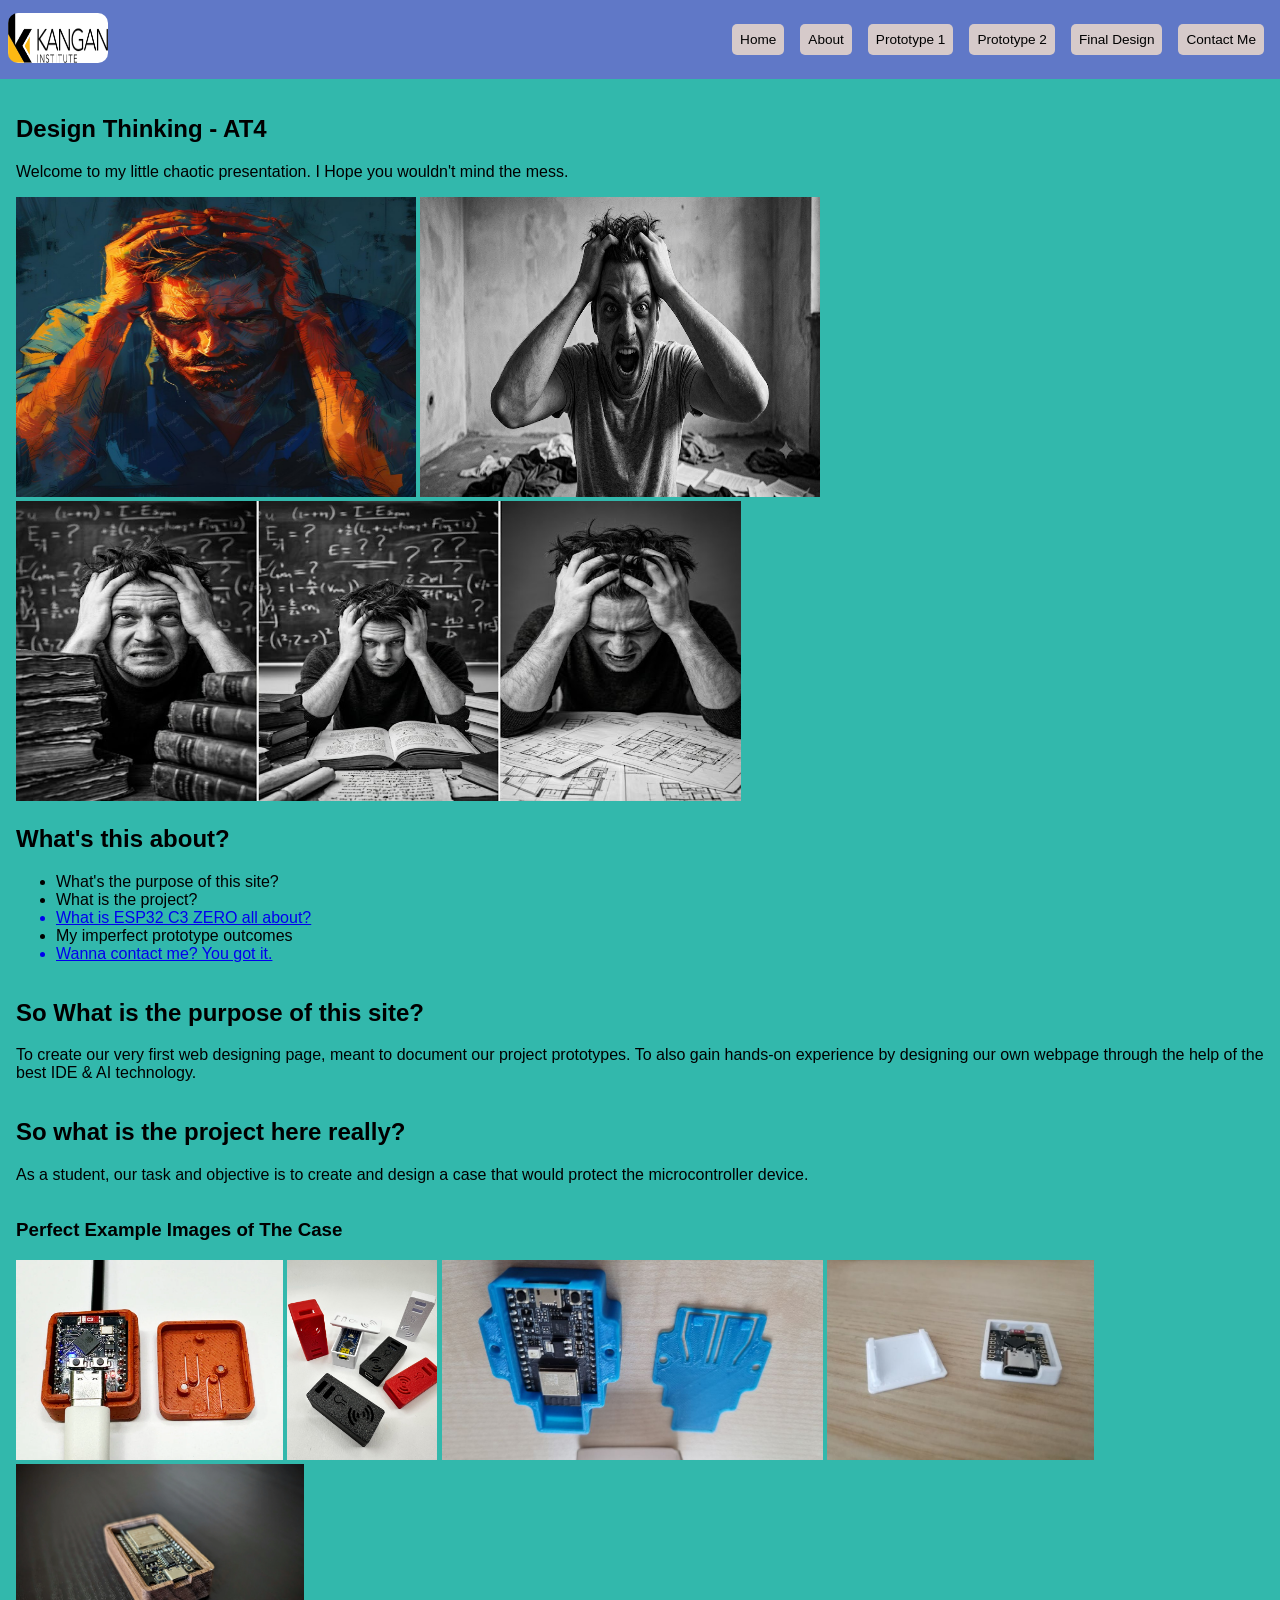
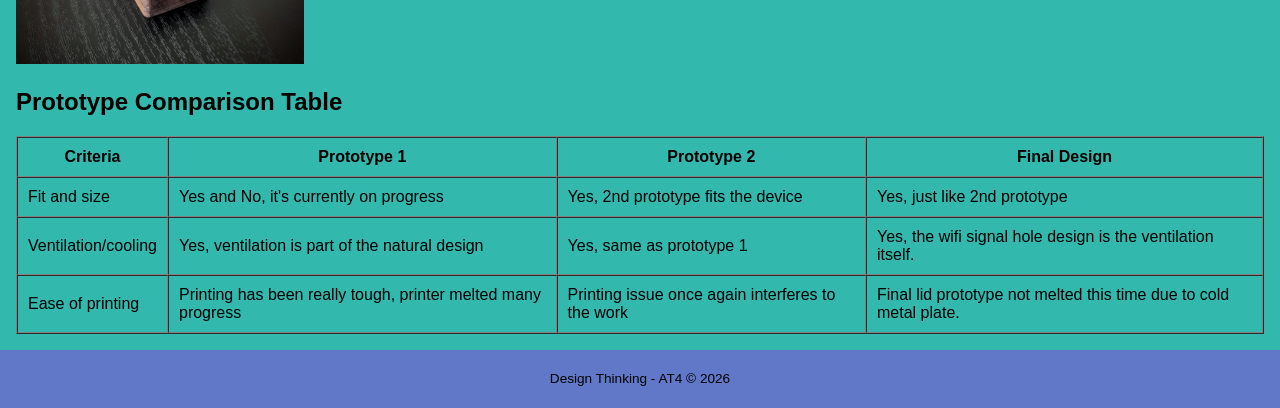
<file: index.html>
<!DOCTYPE html>
<html lang="en">

<!-- HEAD - This is the head of the site, metadata goes here such as CSS linking and site title -->
<head>
    <meta charset="UTF-8">
    <meta name="viewport" content="width=device-width, initial-scale=1.0">
    <title>Design Thinking - AT4 </title>

    <link rel="stylesheet" href="./style.css">
    
</head>

<!-- BODY - This is the body of the site, the viewable content goes here -->
<body>
    <!-- NAVIGATION -->
    <nav>
        <!-- Your site logo should go here, it should also be clickable and send you to the home page -->
        <div id="logo">
            
            <a href="index.html">
                <img src="images/Kanganlogo.png" width=100 height=50>
            </a>
        </div>

        <ul>
            <li><a href="index.html">Home</a></li>

            <li><a href="about.html">About</a></li>

            <li><a href="prototype1.html">Prototype 1</a></li>

            <li><a href="prototype2.html">Prototype 2</a></li>

            <li><a href="final.html">Final Design</a></li>

            <li><a href="contact.html">Contact Me</a></li>

        </ul>
    </nav>

    <!-- MAIN - The page content goes here, it may be different for each page -->

    <main>
        <section class="hero">
            <h1>Design Thinking - AT4</h1>
            <p>Welcome to my little chaotic presentation. I Hope you wouldn't mind the mess.</p>
            <img src="images/thinking3.jpg" alt="Critically Thinking" height=300 width=400>
            <img src="images/goinginsane1.jpg" alt="Critically Thinking" height=300 width=400>
            <img src="images/thinking2.jpg" alt="Critically Thinking" height=300 width=725>
        </section>
    
        <section class="content">
            <h2>What's this about?</h2>
            <ul>
                <li>What's the purpose of this site?</li>
                <li>What is the project?</li>
                <a href="about.html"><li>What is ESP32 C3 ZERO all about?</li></a>
                <li>My imperfect prototype outcomes </li>
                <a href="contact.html"><li>Wanna contact me? You got it.</li></a>
            </ul>
        </section>
        
        <section class="purpose">
            <h2>So What is the purpose of this site?</h2>
                <p>To create our very first web designing page, meant to document our project prototypes. To also gain hands-on experience by designing our own webpage through the help of the best IDE & AI technology.</p>
        </section>
        
        <section class="content">
            <h2> So what is the project here really?</h2>
                <p>As a student, our task and objective is to create and design a case that would protect the microcontroller device.</p>
        </section>
            
            
        <section class="content">
                <h3>Perfect Example Images of The Case</h3>
            <img src="images/Case design 1.webp" alt="Example Image" height=200>
            <img src="images/Case design 2.jpg" alt="Example Image" height=200>
            <img src="images/case design 3.jpg" alt="Example Image" height=200>
            <img src="images/case design 4.jpg" alt="Example Image" height=200>
            <img src="images/case design 5.webp" alt="Example Image"height=200>
        </section>
        
        <h2>Prototype Comparison Table</h2>

    <table border="1" cellpadding="10" cellspacing="0">
        <tr>
            <th>Criteria</th>
            <th>Prototype 1</th>
            <th>Prototype 2</th>
            <th>Final Design</th>
        </tr>

        <tr>
            <td>Fit and size</td>
            <td>Yes and No, it's currently on progress</td>
            <td>Yes, 2nd prototype fits the device</td>
            <td>Yes, just like 2nd prototype</td>
        </tr>

        <tr>
            <td>Ventilation/cooling</td>
            <td>Yes, ventilation is part of the natural design</td>
            <td>Yes, same as prototype 1</td>
            <td>Yes, the wifi signal hole design is the ventilation itself.</td>
        </tr>

        <tr>
            <td>Ease of printing</td>
            <td>Printing has been really tough, printer melted many progress</td>
            <td>Printing issue once again interferes to the work</td>
            <td>Final lid prototype not melted this time due to cold metal plate.</td>
        </tr>

    </table>
    </main>
    
    
    <!-- FOOTER - This is the footer of the site (what is at the bottom of the page) -->
    <footer>
        <p>
            Design Thinking - AT4 © 2026
        </p>
    </footer>

</body>
</html>
</file>
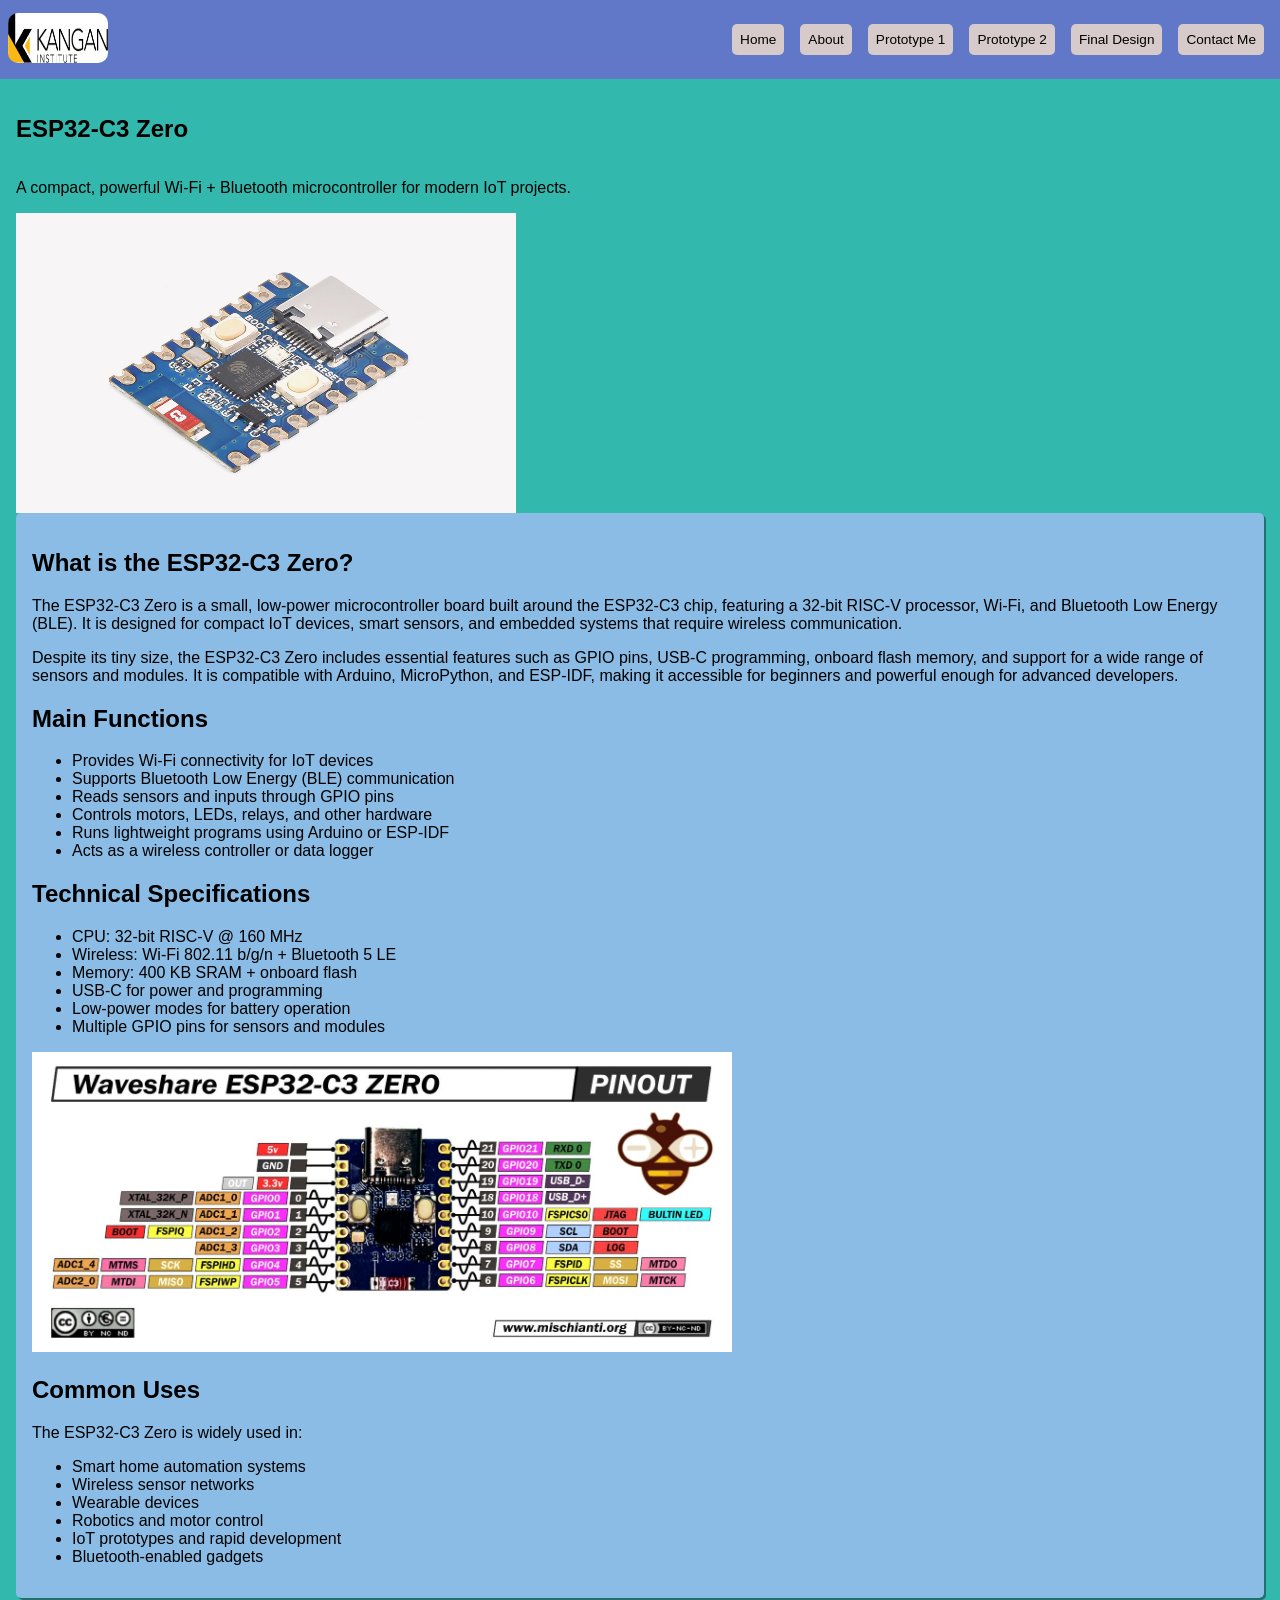
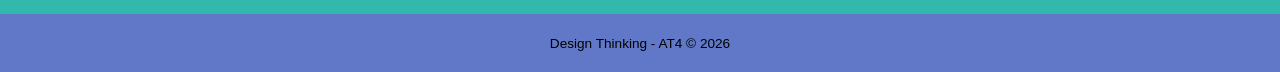
<file: about.html>
<!DOCTYPE html>
<html lang="en">

<!-- HEAD - This is the head of the site, metadata goes here such as CSS linking and site title -->
<head>
    <meta charset="UTF-8">
    <meta name="viewport" content="width=device-width, initial-scale=1.0">
    <title>Design Thinking - AT4 </title>

    <link rel="stylesheet" href="./style.css">
    
</head>

<!-- BODY - This is the body of the site, the viewable content goes here -->
<body>
    <!-- NAVIGATION -->
    <nav>
        <!-- Your site logo should go here, it should also be clickable and send you to the home page -->
        <div id="logo">
            <a href="index.html">
                <img src="images/Kanganlogo.png" width=100 height=50>
            </a>
        </div>

        <ul>
            <li><a href="index.html">Home</a></li>

            <li><a href="about.html">About</a></li>

            <li><a href="prototype1.html">Prototype 1</a></li>

            <li><a href="prototype2.html">Prototype 2</a></li>

            <li><a href="final.html">Final Design</a></li>

            <li><a href="contact.html">Contact Me</a></li>

            
        </ul>
    </nav>
        
    <main>
        <h2>ESP32‑C3 Zero</h2>
            <p>A compact, powerful Wi‑Fi + Bluetooth microcontroller for modern IoT projects.</p>
            <img src="images/ESP32.jpg" alt="ESP32 C3 Zero Board" height=300 width=500>
        <div id="page">
            <!-- YOUR PAGE CONTENT GOES HERE -->
        <section class="content">
            <h2>What is the ESP32‑C3 Zero?</h2>
                <p>
                The ESP32‑C3 Zero is a small, low‑power microcontroller board built around the ESP32‑C3 chip,
                featuring a 32‑bit RISC‑V processor, Wi‑Fi, and Bluetooth Low Energy (BLE). It is designed for
                compact IoT devices, smart sensors, and embedded systems that require wireless communication.
                </p>
                <p>
                Despite its tiny size, the ESP32‑C3 Zero includes essential features such as GPIO pins, USB‑C
                programming, onboard flash memory, and support for a wide range of sensors and modules. It is
                compatible with Arduino, MicroPython, and ESP‑IDF, making it accessible for beginners and
                powerful enough for advanced developers.
                </p>

        <!-- SECTION: FUNCTIONS -->
        <section class="content">
            <h2>Main Functions</h2>
            <ul>
                <li>Provides Wi‑Fi connectivity for IoT devices</li>
                <li>Supports Bluetooth Low Energy (BLE) communication</li>
                <li>Reads sensors and inputs through GPIO pins</li>
                <li>Controls motors, LEDs, relays, and other hardware</li>
                <li>Runs lightweight programs using Arduino or ESP‑IDF</li>
                <li>Acts as a wireless controller or data logger</li>
            </ul>
        </section>

        <!-- SECTION: SPECIFICATIONS -->
        <section class="content">
            <h2>Technical Specifications</h2>
            <ul>
                <li>CPU: 32‑bit RISC‑V @ 160 MHz</li>
                <li>Wireless: Wi‑Fi 802.11 b/g/n + Bluetooth 5 LE</li>
                <li>Memory: 400 KB SRAM + onboard flash</li>
                <li>USB‑C for power and programming</li>
                <li>Low‑power modes for battery operation</li>
                <li>Multiple GPIO pins for sensors and modules</li>
            </ul>
        </section>

        <!-- IMAGE -->
        <section class="image-block">
            <img src="images/pinout.jpg" alt="ESP32 C3 Pinout" width = 700 height=300>
        </section>

        <!-- SECTION: COMMON USES -->
        <section class="content">
            <h2>Common Uses</h2>
                <p>The ESP32‑C3 Zero is widely used in:</p>
            <ul>
                <li>Smart home automation systems</li>
                <li>Wireless sensor networks</li>
                <li>Wearable devices</li>
                <li>Robotics and motor control</li>
                <li>IoT prototypes and rapid development</li>
                <li>Bluetooth‑enabled gadgets</li>
            </ul>

        </div>
        
    </main><!-- HEADER / TITLE -->

    <!-- SECTION: WHAT IT IS -->
    
    <!-- FOOTER - This is the footer of the site (what is at the bottom of the page) -->
    <footer>
        <p>
            Design Thinking - AT4 © 2026
        </p>
    </footer>

</body>
</html>
</file>
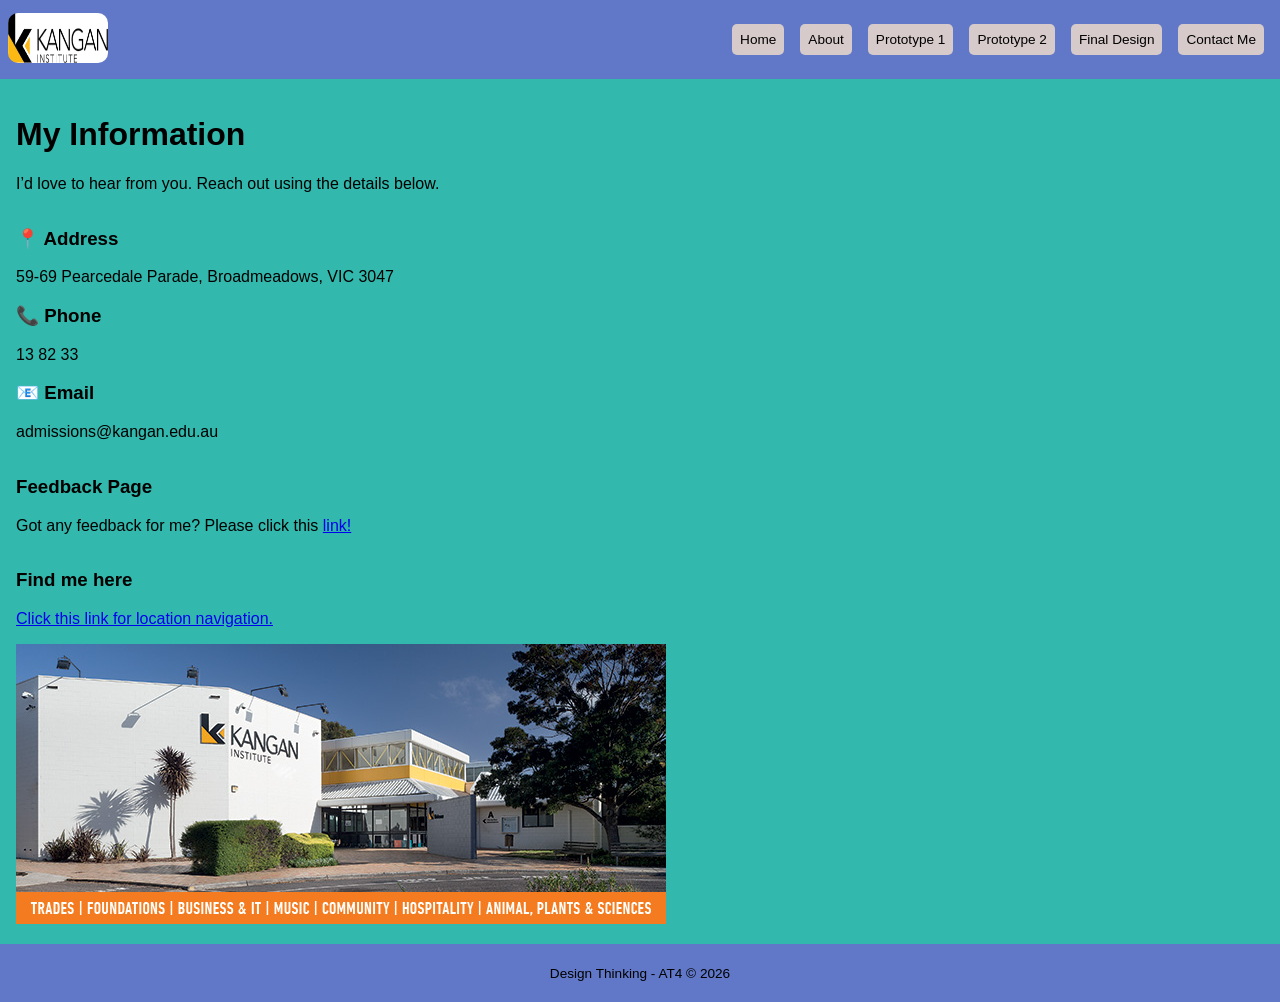
<file: contact.html>
<!DOCTYPE html>
<html lang="en">

<!-- HEAD - This is the head of the site, metadata goes here such as CSS linking and site title -->
<head>
    <meta charset="UTF-8">
    <meta name="viewport" content="width=device-width, initial-scale=1.0">
    <title>Design Thinking - AT4 </title>

    <link rel="stylesheet" href="./style.css">
    
</head>

    <!-- BODY - This is the body of the site, the viewable content goes here -->
    <body>
        <!-- NAVIGATION -->
        <nav>
            <!-- Your site logo should go here, it should also be clickable and send you to the home page -->
            <div id="logo">
                <a href="index.html">
                    <img src="images/Kanganlogo.png" width=100 height=50>
                </a>
            </div>

            <ul>
                <li><a href="index.html">Home</a></li>

                <li><a href="about.html">About</a></li>

                <li><a href="prototype1.html">Prototype 1</a></li>

                <li><a href="prototype2.html">Prototype 2</a></li>

                <li><a href="final.html">Final Design</a></li>

                <li><a href="contact.html">Contact Me</a></li>

            </ul>
        </nav>

        <!-- MAIN - The page content goes here, it may be different for each page -->

        <main>
            <!-- HEADER -->
            <header class="contact-header">
                <h1>My Information</h1>
                    <p>I’d love to hear from you. Reach out using the details below.</p>
            </header>

            <!-- CONTACT INFO SECTION -->
            <section class="contact-info">

                <div class="info-item">
                    <h3>📍 Address</h3>
                        <p>59-69 Pearcedale Parade, Broadmeadows, VIC 3047</p>
                </div>

                <div class="info-item">
                    <h3>📞 Phone</h3>
                        <p>13 82 33</p>
                </div>

                <div class="info-item">
                    <h3>📧 Email</h3>
                        <p>admissions@kangan.edu.au</p>
                </div>
            </section>

            <section class="Feedback form">
                <div class="Feedback">
                    <h3>Feedback Page</h3>
                        <p>Got any feedback for me? Please click this <a href="feedback.html">link!</a></p>

                </div>

            </section>

                <!-- MAP / IMAGE PLACEHOLDER -->
            <section class="map-section">
                <h3>Find me here</h3>
                    <p>
                        <a href="https://www.google.com/maps/dir//Kangan+Institute+Broadmeadows,+59+Pearcedale+Parade,+Broadmeadows+VIC+3047/@-37.6782571,144.9170237,15.94z/data=!4m17!1m7!3m6!1s0x6ad642911258930d:0x93180ad2724ea498!2sKangan+Institute+Broadmeadows!8m2!3d-37.6772089!4d144.9179914!16s%2Fg%2F1tfrb9vg!4m8!1m0!1m5!1m1!1s0x6ad642911258930d:0x93180ad2724ea498!2m2!1d144.9179914!2d-37.6772089!3e3?entry=ttu&g_ep=EgoyMDI2MDYwMy4xIKXMDSoASAFQAw%3D%3D">Click this link for location navigation.</a>

                    </p>
                <img src="images/campus.jpeg" alt="Map Placeholder">
            </section>

            
            
        </main>
        
        
        <!-- FOOTER - This is the footer of the site (what is at the bottom of the page) -->
        <footer>
            <p>
                Design Thinking - AT4 © 2026
            </p>
        </footer>

    </body>
</html>
</file>
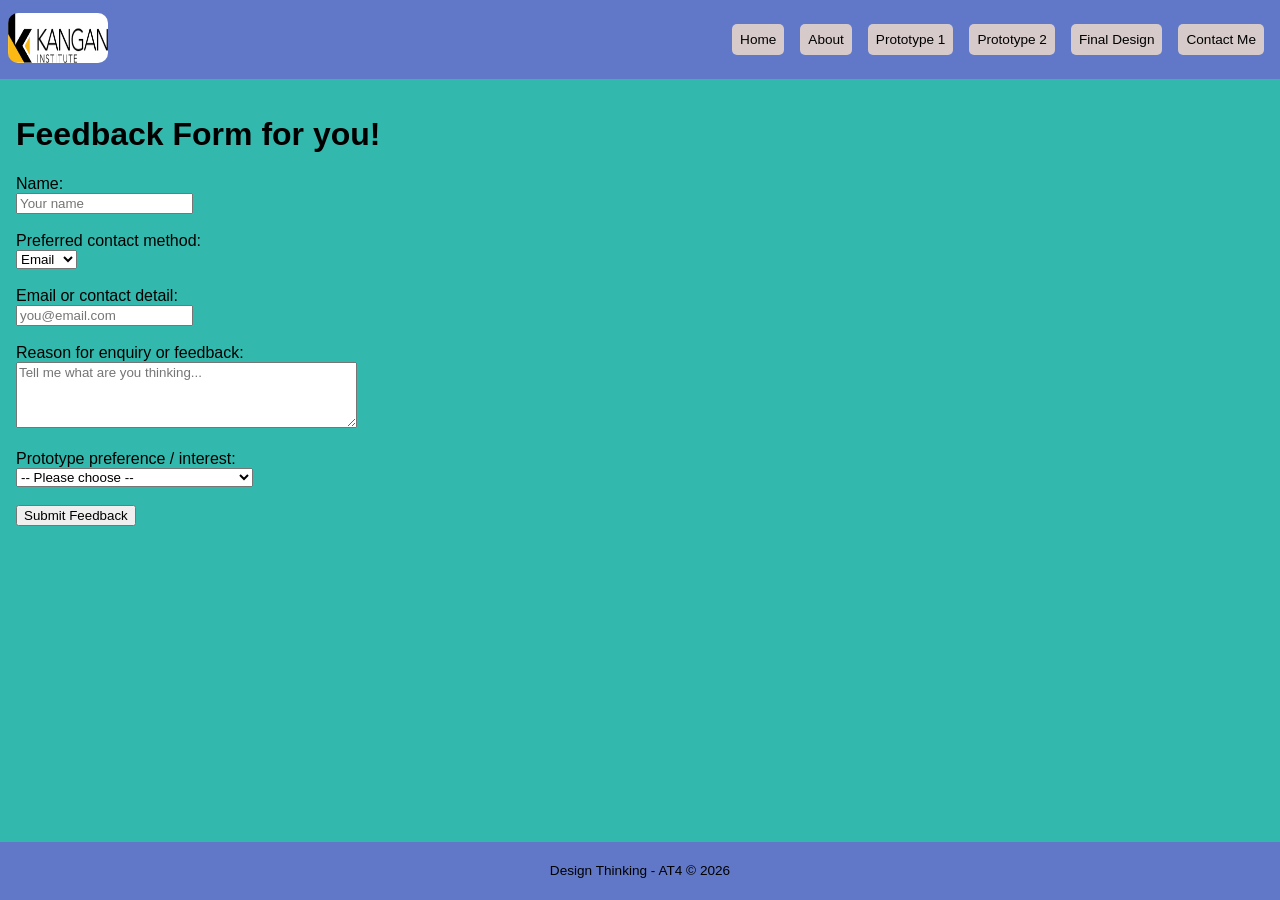
<file: feedback.html>
<!DOCTYPE html>
<html lang="en">

<!-- HEAD - This is the head of the site, metadata goes here such as CSS linking and site title -->
<head>
    <meta charset="UTF-8">
    <meta name="viewport" content="width=device-width, initial-scale=1.0">
    <title>Design Thinking - AT4 </title>

    <link rel="stylesheet" href="./style.css">
    
</head>

<!-- BODY - This is the body of the site, the viewable content goes here -->
<body>
    <!-- NAVIGATION -->
    <nav>
        <!-- Your site logo should go here, it should also be clickable and send you to the home page -->
        <div id="logo">
            
            <a href="index.html">
                <img src="images/Kanganlogo.png" width=100 height=50>
            </a>
        </div>

        <ul>
            <li><a href="index.html">Home</a></li>

            <li><a href="about.html">About</a></li>

            <li><a href="prototype1.html">Prototype 1</a></li>

            <li><a href="prototype2.html">Prototype 2</a></li>

            <li><a href="final.html">Final Design</a></li>

            <li><a href="contact.html">Contact Me</a></li>

        </ul>
    </nav>

    <!-- MAIN - The page content goes here, it may be different for each page -->

    <main>
            
        <h1>Feedback Form for you!</h1>

        <form action="#" method="post">
            <!-- Name -->
            <label for="name">Name:</label><br>
            <input type="text" id="name" name="name" required placeholder="Your name"><br><br>

            <!-- Email or Contact Method -->
            <label for="contact-method">Preferred contact method:</label><br>
            <select id="contact-method" name="contact_method">
            <option value="email">Email</option>
            <option value="phone">Phone</option>
            <option value="other">Other</option>
            </select><br><br>

            <!-- Email / Text Field -->
            <label for="contact-detail">Email or contact detail:</label><br>
            <input type="email" id="contact-detail" name="contact_detail" placeholder="you@email.com"><br><br>

            <!-- Reason for Enquiry or Feedback -->
            <label for="reason">Reason for enquiry or feedback:</label><br>
            <textarea id="reason" name="reason" rows="4" cols="40" placeholder="Tell me what are you thinking..."></textarea><br><br>

            <!-- Prototype Preference or Interest (Dropdown) -->
            <label for="prototype">Prototype preference / interest:</label><br>
            <select id="prototype" name="prototype_preference">
            <option value="">-- Please choose --</option>
            <option value="esp32_case">ESP32-C3 Zero case</option>
            <option value="cane_holder">Cane holder / accessibility hardware</option>
            <option value="web_ui">Web UI / front-end</option>
            <option value="other">Other</option>
            </select><br><br>

            

            <!-- Submit Control -->
            <button type="submit">Submit Feedback</button>
        </form>

        
    </main>
    
    
    <!-- FOOTER - This is the footer of the site (what is at the bottom of the page) -->
    <footer>
        <p>
            Design Thinking - AT4 © 2026
        </p>
    </footer>

</body>
</html>
</file>
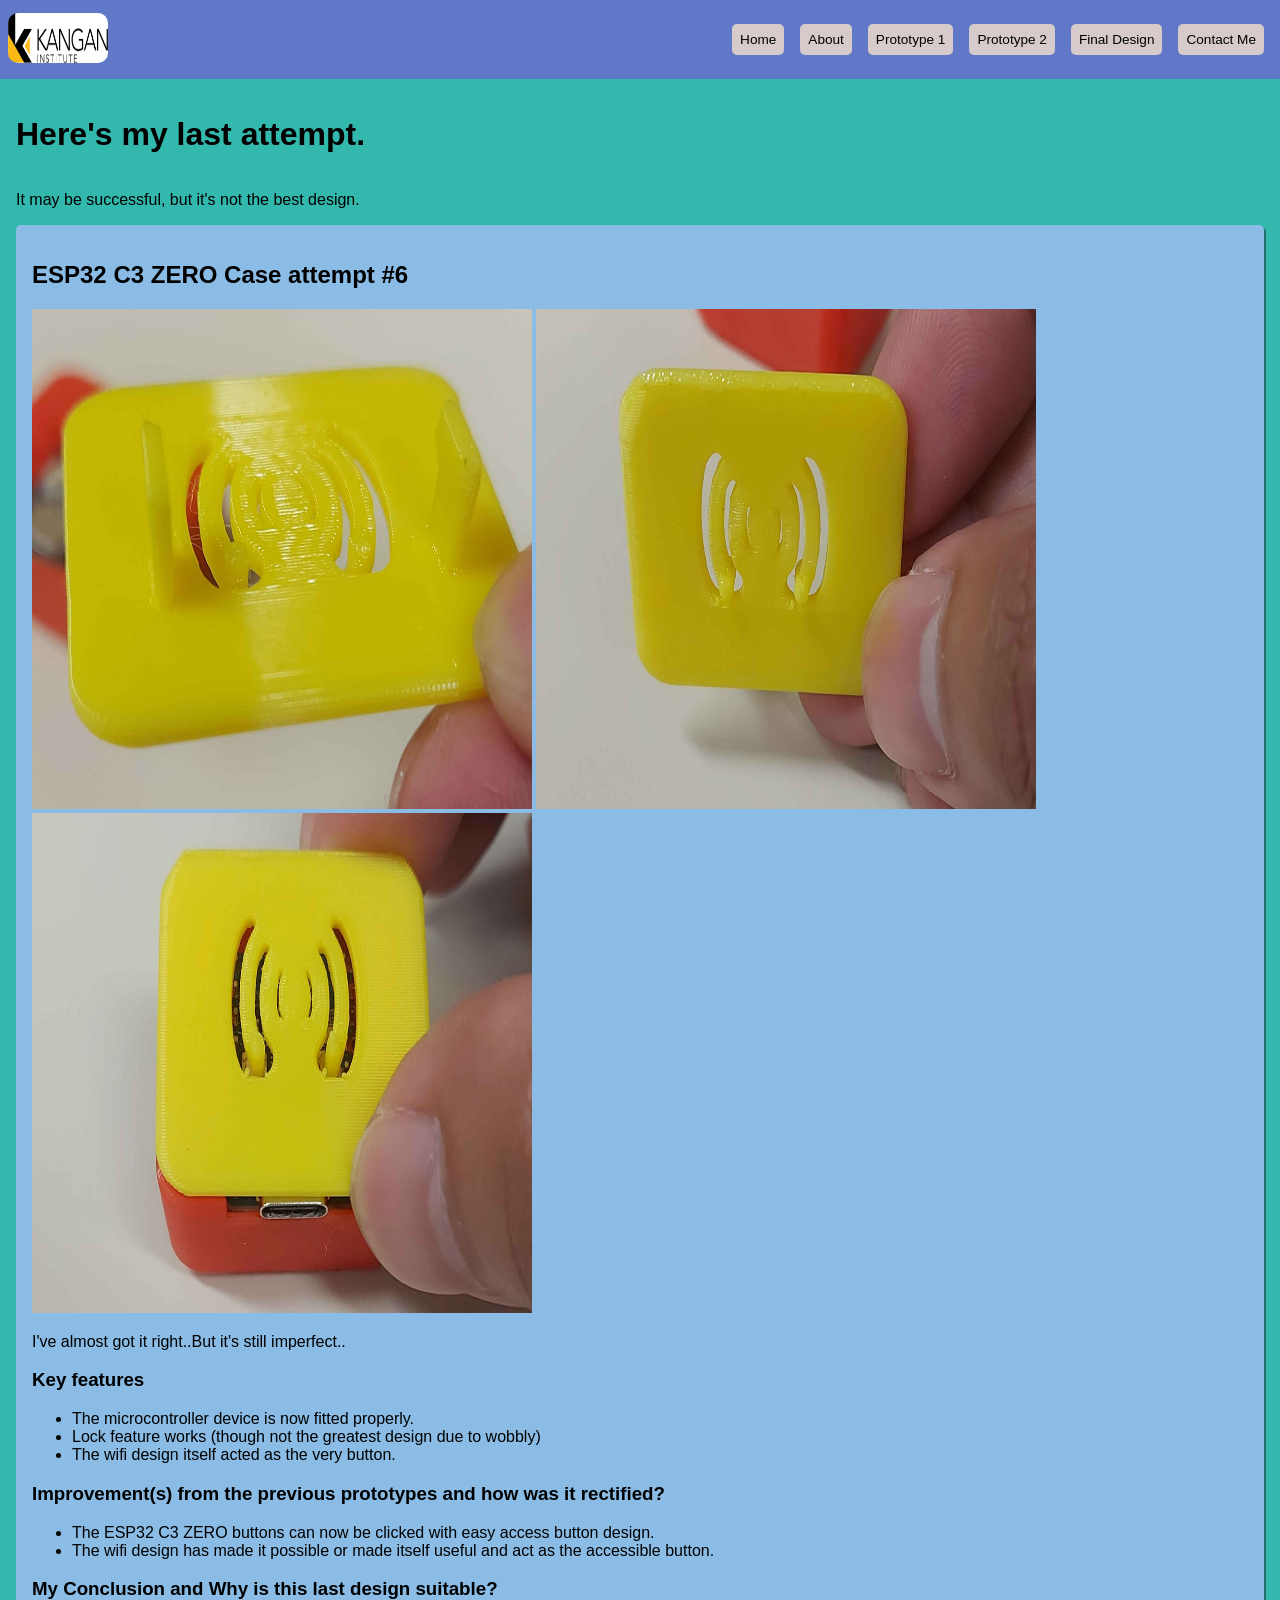
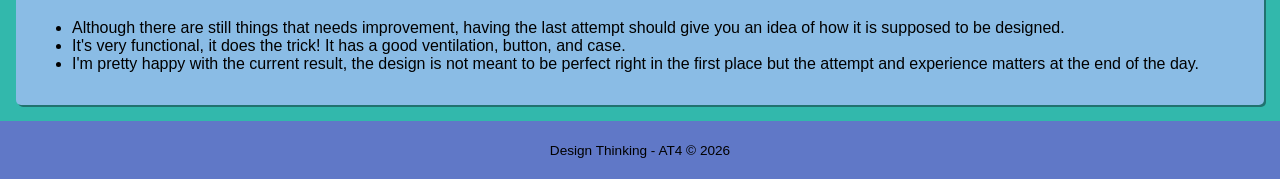
<file: final.html>
<!DOCTYPE html>
<html lang="en">

<!-- HEAD - This is the head of the site, metadata goes here such as CSS linking and site title -->
<head>
    <meta charset="UTF-8">
    <meta name="viewport" content="width=device-width, initial-scale=1.0">
    <title>Design Thinking - AT4 </title>

    <link rel="stylesheet" href="./style.css">
    
</head>

<!-- BODY - This is the body of the site, the viewable content goes here -->
<body>
    <!-- NAVIGATION -->
    <nav>
        <!-- Your site logo should go here, it should also be clickable and send you to the home page -->
        <div id="logo">
            <a href="index.html">
                <img src="images/Kanganlogo.png" width=100 height=50>
            </a>
        </div>

        <ul>
            <li><a href="index.html">Home</a></li>

            <li><a href="about.html">About</a></li>

            <li><a href="prototype1.html">Prototype 1</a></li>

            <li><a href="prototype2.html">Prototype 2</a></li>

            <li><a href="final.html">Final Design</a></li>

            <li><a href="contact.html">Contact Me</a></li>
        </ul>
    </nav>

    <!-- MAIN - The page content goes here, it may be different for each page -->

    <main>
        <h1>Here's my last attempt.</h1>
        <p>It may be successful, but it's not the best design.</p>
        <div id="page">
           <section class="content">
                <h2>ESP32 C3 ZERO Case attempt #6</h2>
                    <img src="images/finalprototype1.jpg" alt="Last Prototype" height=500 width=500>
                    <img src="images/finalprototype2.jpg" alt="Last Prototype" height=500 width=500>
                    <img src="images/finalprototype3.jpg" alt="Last Prototype" height=500 width=500>
                        <p>I've almost got it right..But it's still imperfect..</p>
                     
            </section>

            <section class="content">
                <h3>Key features</h3>
                <ul>
                    <li>The microcontroller device is now fitted properly.</li>
                    <li>Lock feature works (though not the greatest design due to wobbly)</li>
                    <li>The wifi design itself acted as the very button.</li>
                
                </ul>
            </section>

            <section class="content">
                <h3>Improvement(s) from the previous prototypes and how was it rectified?</h3>
                <ul>
                    <li>The ESP32 C3 ZERO buttons can now be clicked with easy access button design.</li>
                    <li>The wifi design has made it possible or made itself useful and act as the accessible button.</li>


                </ul>

            </section>

            <section class="content">
                <h3>My Conclusion and Why is this last design suitable?</h3>
                <ul>
                    <li>Although there are still things that needs improvement, having the last attempt should give you an idea of how it is supposed to be designed.</li>
                    <li>It's very functional, it does the trick! It has a good ventilation, button, and case.</li>
                    <li>I'm pretty happy with the current result, the design is not meant to be perfect right in the first place but the attempt and experience matters at the end of the day.</li>
                </ul>

            </section>

        </div>
        
    </main>
    
    <!-- FOOTER - This is the footer of the site (what is at the bottom of the page) -->
    <footer>
        <p>
            Design Thinking - AT4 © 2026
        </p>
    </footer>

</body>
</html>
</file>
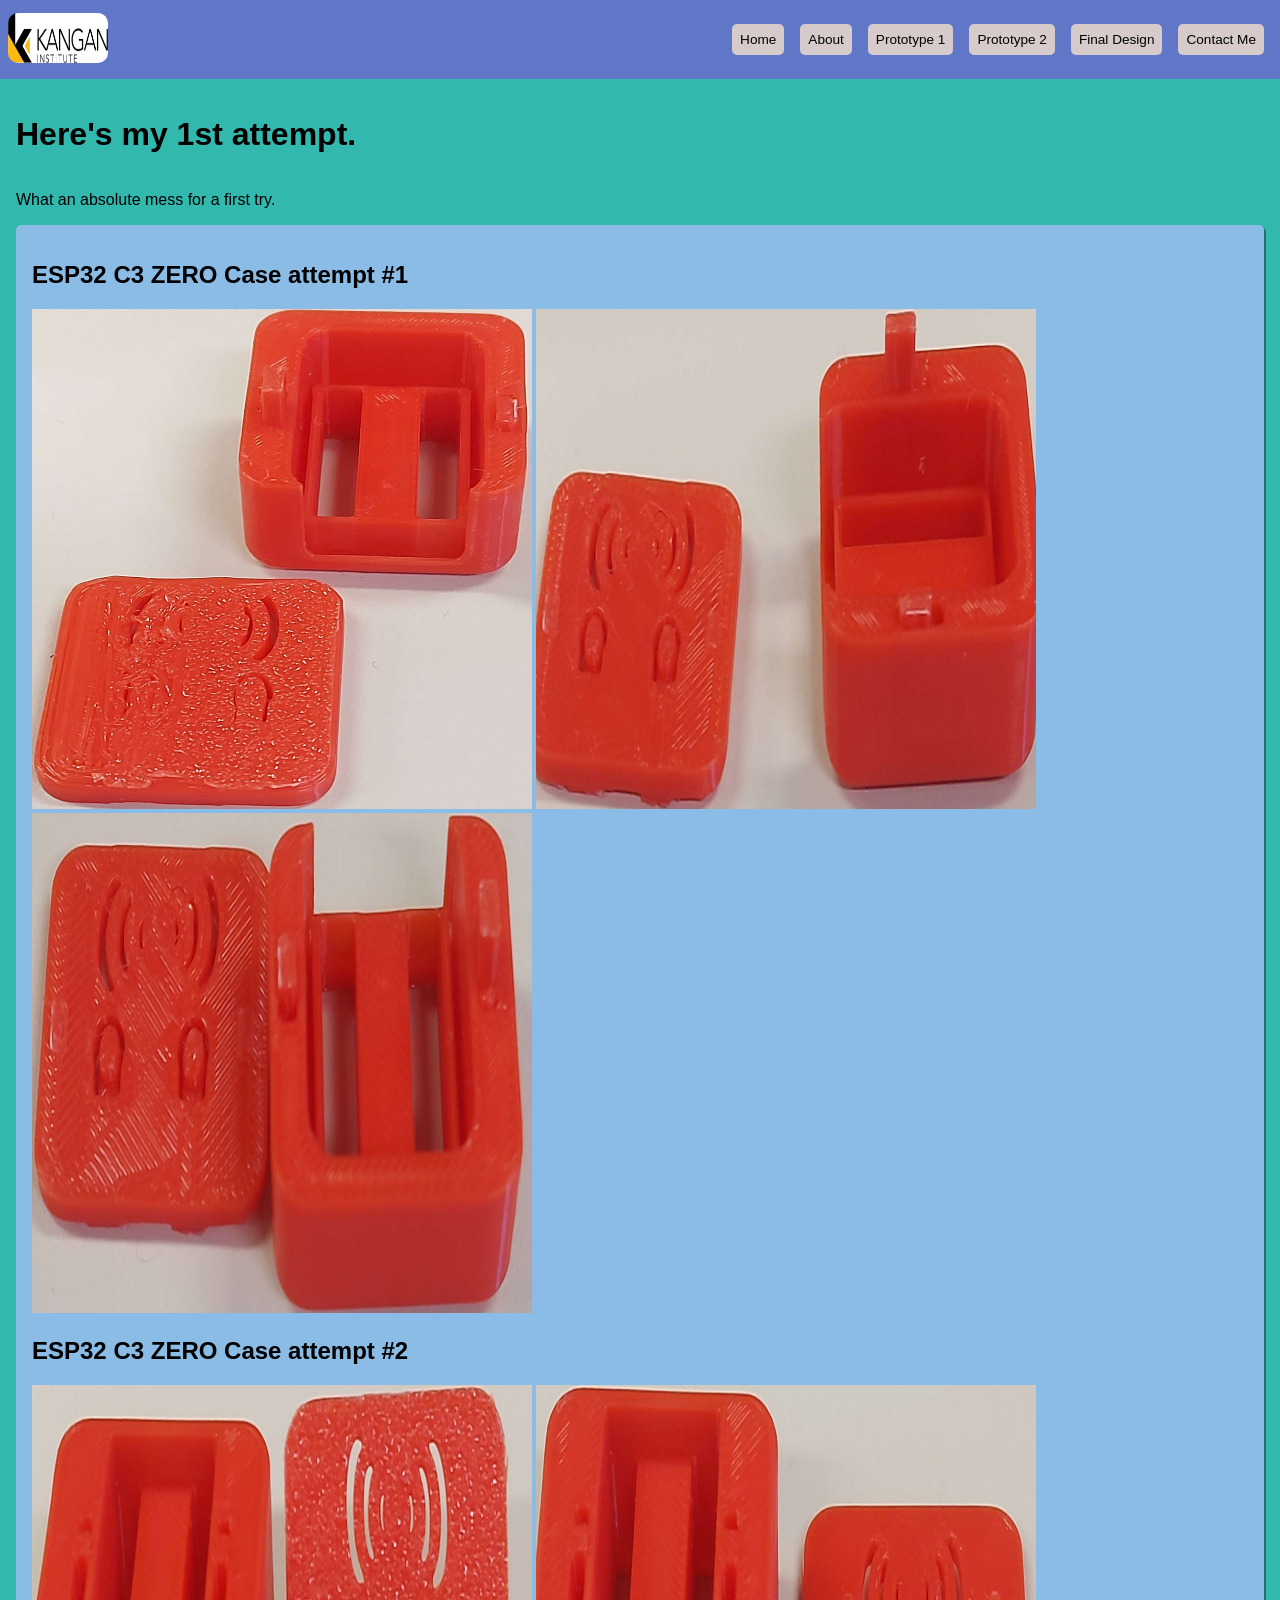
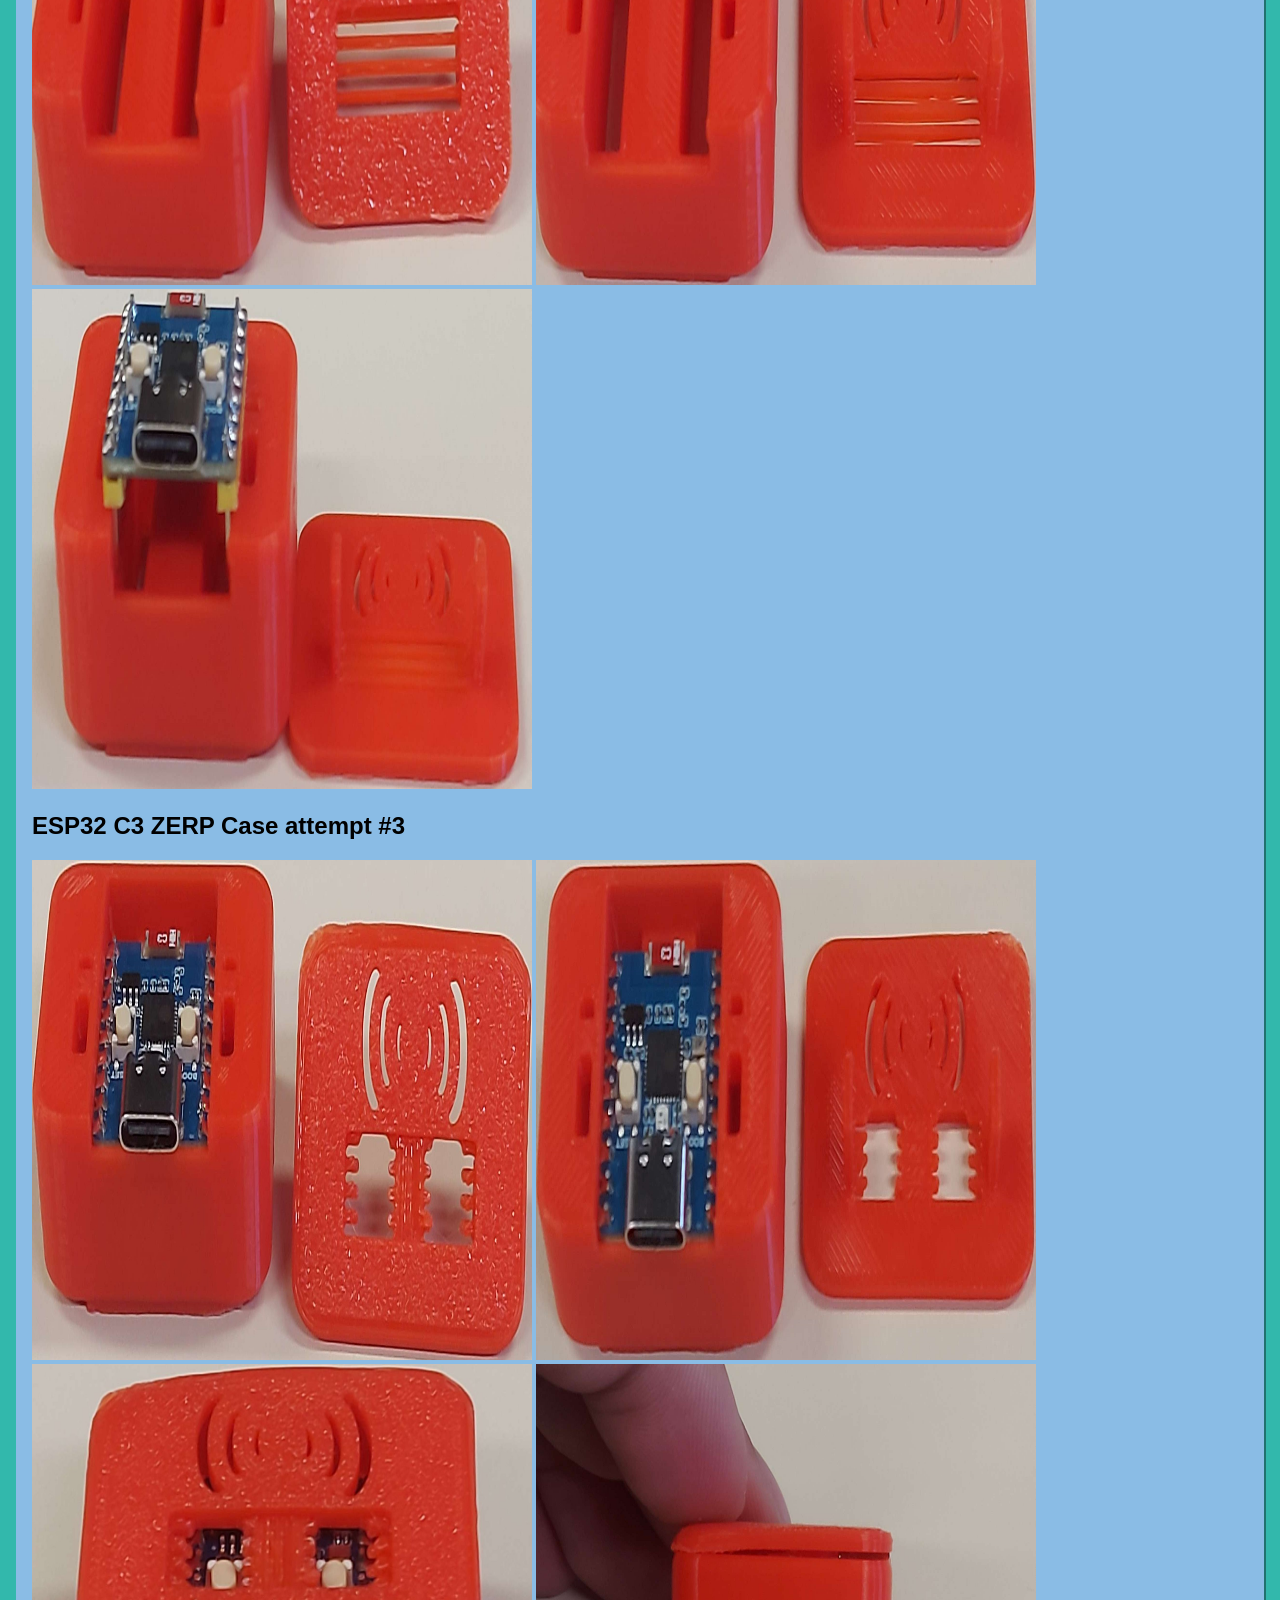
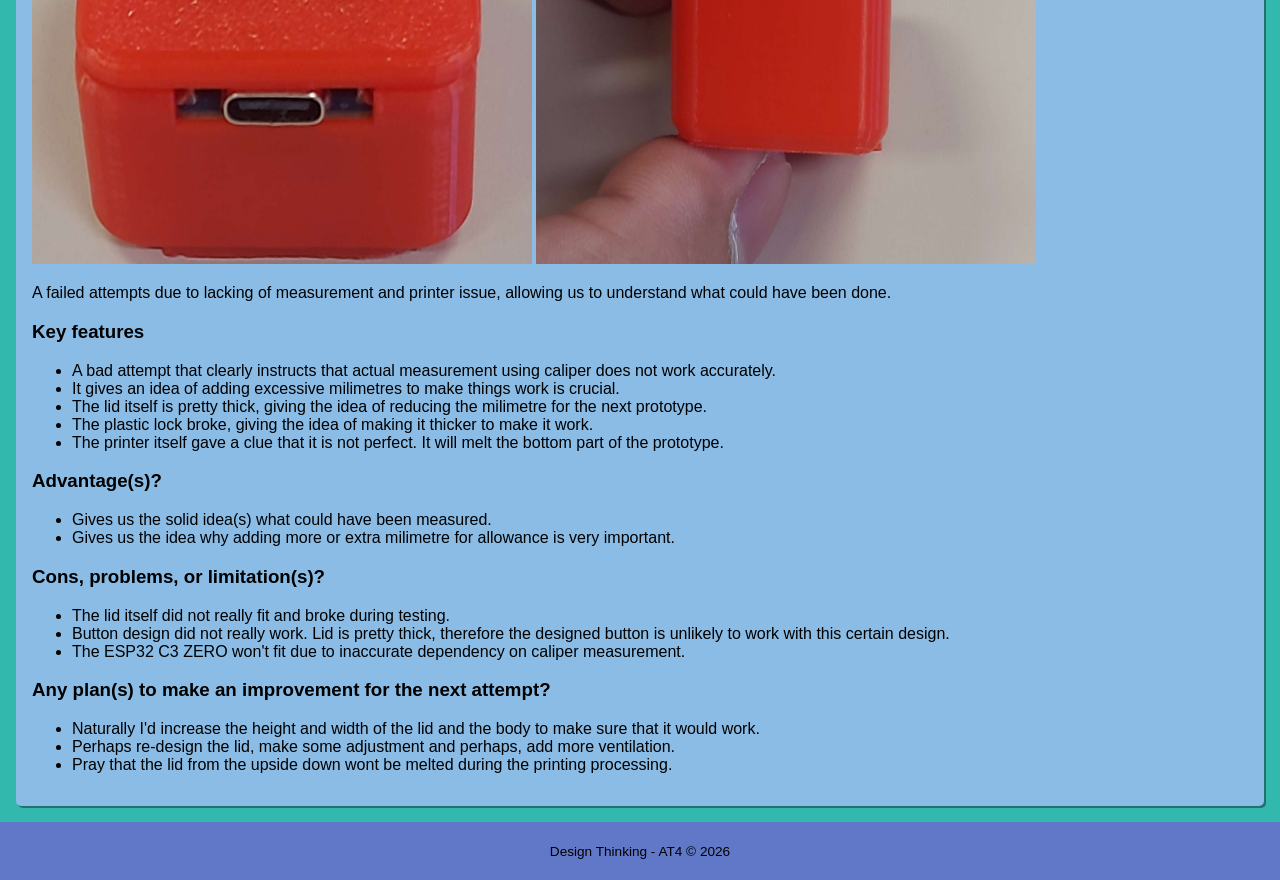
<file: prototype1.html>
<!DOCTYPE html>
<html lang="en">

<!-- HEAD - This is the head of the site, metadata goes here such as CSS linking and site title -->
<head>
    <meta charset="UTF-8">
    <meta name="viewport" content="width=device-width, initial-scale=1.0">
    <title>Design Thinking - AT4 </title>

    <link rel="stylesheet" href="./style.css">
    
</head>

<!-- BODY - This is the body of the site, the viewable content goes here -->
<body>
    <!-- NAVIGATION -->
    <nav>
        <!-- Your site logo should go here, it should also be clickable and send you to the home page -->
        <div id="logo">
            <a href="index.html">
                <img src="images/Kanganlogo.png" width=100 height=50>
            </a>
        </div>

        <ul>
            <li><a href="index.html">Home</a></li>

            <li><a href="about.html">About</a></li>

            <li><a href="prototype1.html">Prototype 1</a></li>

            <li><a href="prototype2.html">Prototype 2</a></li>

            <li><a href="final.html">Final Design</a></li>

            <li><a href="contact.html">Contact Me</a></li>
        </ul>
    </nav>

    <!-- MAIN - The page content goes here, it may be different for each page -->

    <main>
        <h1>Here's my 1st attempt.</h1>
            <p>What an absolute mess for a first try.</p>
        <div id="page">
            <section class="content">
                <h2>ESP32 C3 ZERO Case attempt #1</h2>
                    <img src="images/1stprototype1.jpg" alt="1st Prototype" height=500 width=500>
                    <img src="images/1stprototype2.jpg" alt="1st Prototype" height=500 width=500>
                    <img src="images/1stprototype3.jpg" alt="1st Prototype" height=500 width=500>            
                        
                
                <h2> ESP32 C3 ZERO Case attempt #2</h2>
                    <img src="images/2ndprototype1.jpg" alt="1st Prototype" height=500 width=500>
                    <img src="images/2ndprototype2.jpg" alt="1st Prototype" height=500 width=500>
                    <img src="images/2ndprototype3.jpg" alt="1st Prototype" height=500 width=500>
                
                <h2> ESP32 C3 ZERP Case attempt #3</h2>
                    <img src="images/3rdprototype1.jpg" alt="1st Prototype" height=500 width=500>
                    <img src="images/3rdprototype2.jpg" alt="1st Prototype" height=500 width=500>
                    <img src="images/3rdprototype3.jpg" alt="1st Prototype" height=500 width=500>
                    <img src="images/3rdprototype4.jpg" alt="1st Prototype" height=500 width=500>
                        <p>A failed attempts due to lacking of measurement and printer issue, allowing us to understand what could have been done.</p>
            
            </section>
            
            <section class="content">
                <h3>Key features</h3>
                <ul>
                    <li>A bad attempt that clearly instructs that actual measurement using caliper does not work accurately.</li>
                    <li>It gives an idea of adding excessive milimetres to make things work is crucial.</li>
                    <li>The lid itself is pretty thick, giving the idea of reducing the milimetre for the next prototype.</li>
                    <li>The plastic lock broke, giving the idea of making it thicker to make it work.</li>
                    <li>The printer itself gave a clue that it is not perfect. It will melt the bottom part of the prototype.</li>
                
                </ul>
            </section>

            <section class="content">
                <h3>Advantage(s)?</h3>
                <ul>
                    <li>Gives us the solid idea(s) what could have been measured.</li>
                    <li>Gives us the idea why adding more or extra milimetre for allowance is very important.</li>
    
                </ul>        
            </section>
            
            <section class="content">
                <h3>Cons, problems, or limitation(s)?</h3>
                <ul>
                    <li>The lid itself did not really fit and broke during testing.</li>
                    <li>Button design did not really work. Lid is pretty thick, therefore the designed button is unlikely to work with this certain design.</li>
                    <li>The ESP32 C3 ZERO won't fit due to inaccurate dependency on caliper measurement.</li>
                    
                </ul>
            </section>

            <section class="content">
                <h3>Any plan(s) to make an improvement for the next attempt?</h3>
                <ul>
                    <li>Naturally I'd increase the height and width of the lid and the body to make sure that it would work.</li>
                    <li>Perhaps re-design the lid, make some adjustment and perhaps, add more ventilation.</li>
                    <li>Pray that the lid from the upside down wont be melted during the printing processing.</li>

                </ul>

            </section>
               
        </div>
        
    </main>
    
    <!-- FOOTER - This is the footer of the site (what is at the bottom of the page) -->
    <footer>
        <p>
            Design Thinking - AT4 © 2026
        </p>
    </footer>

</body>
</html>
</file>
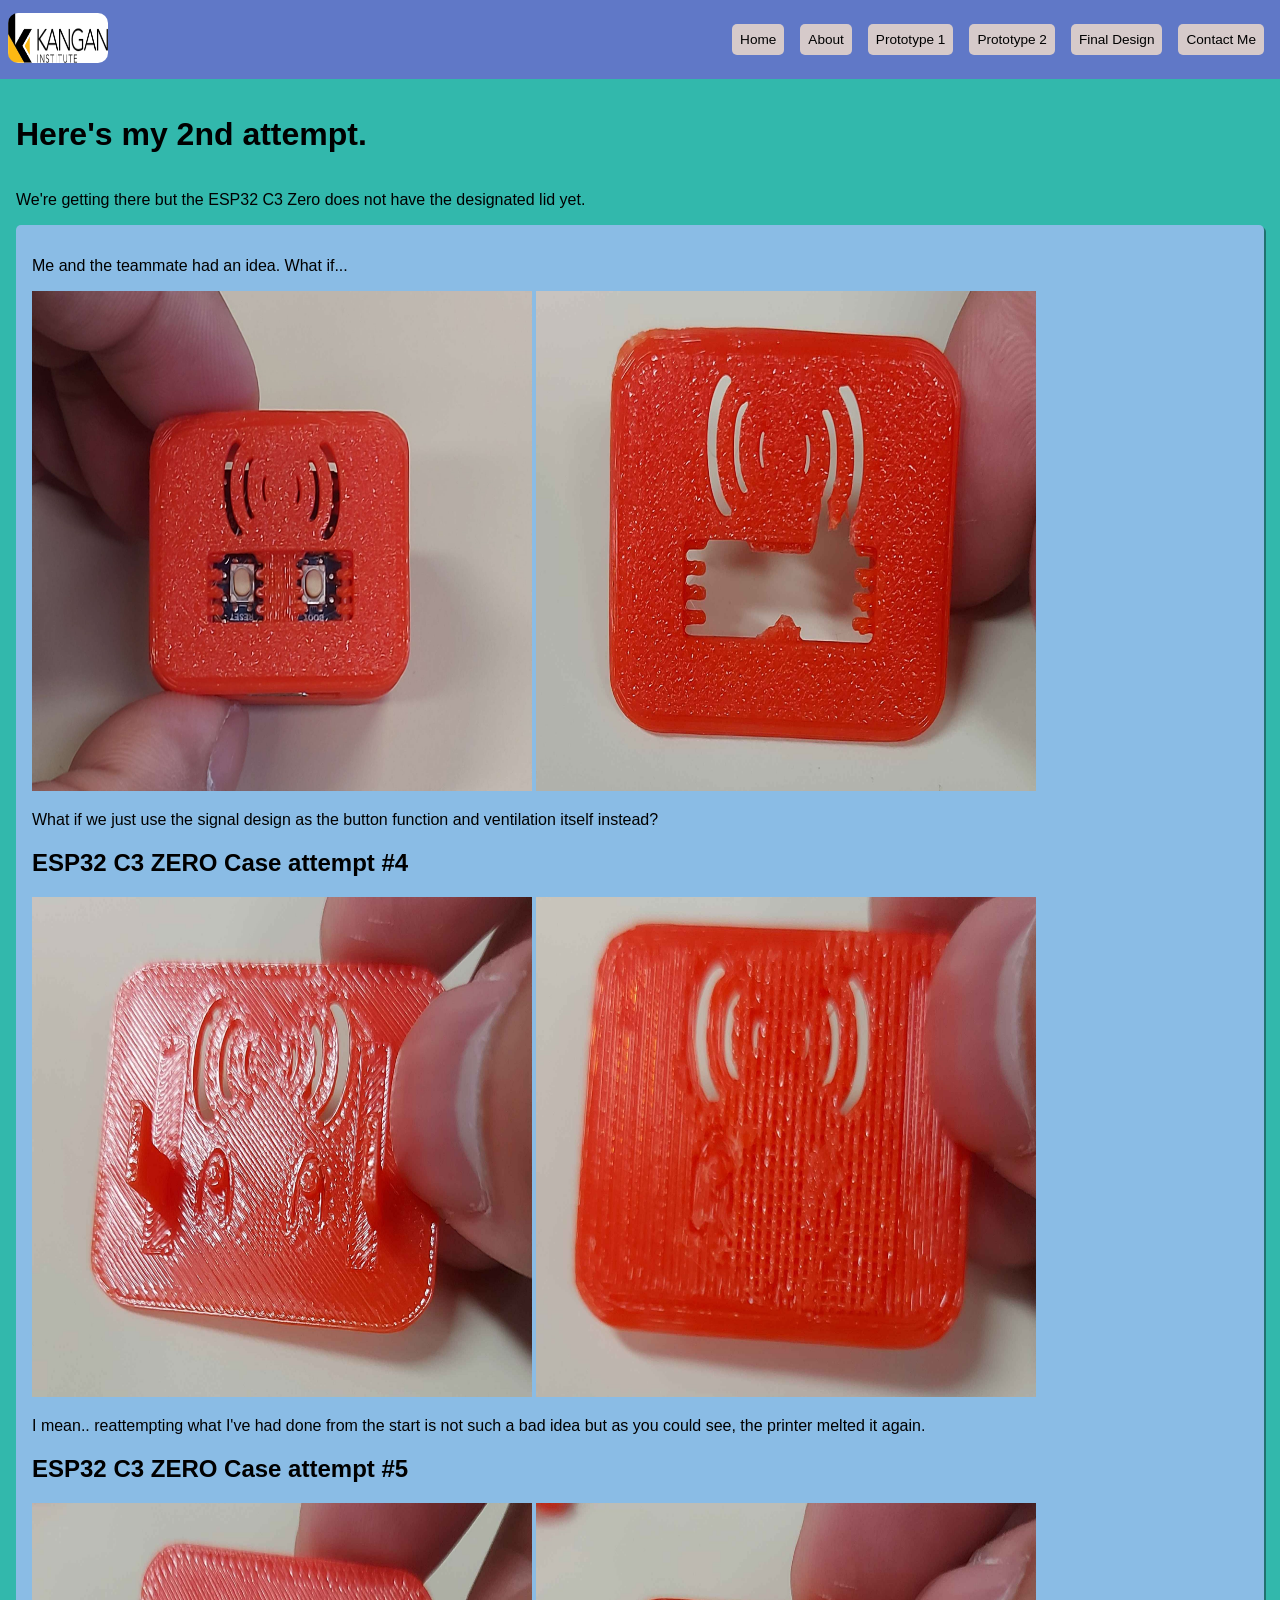
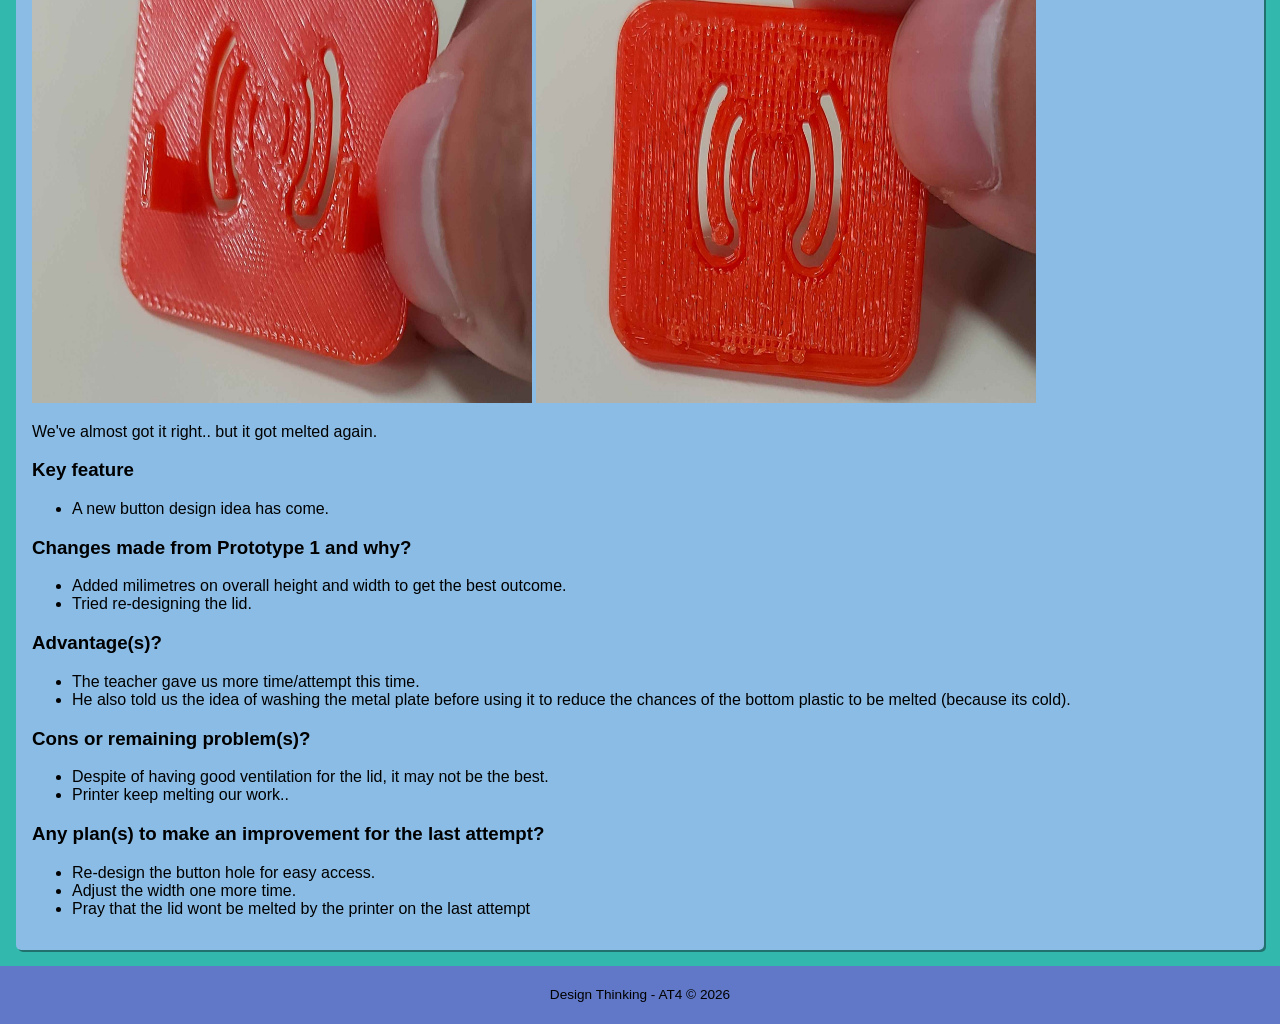
<file: prototype2.html>
<!DOCTYPE html>
<html lang="en">

<!-- HEAD - This is the head of the site, metadata goes here such as CSS linking and site title -->
<head>
    <meta charset="UTF-8">
    <meta name="viewport" content="width=device-width, initial-scale=1.0">
    <title>Design Thinking - AT4 </title>

    <link rel="stylesheet" href="./style.css">
    
</head>

<!-- BODY - This is the body of the site, the viewable content goes here -->
<body>
    <!-- NAVIGATION -->
    <nav>
        <!-- Your site logo should go here, it should also be clickable and send you to the home page -->
        <div id="logo">
            <a href="index.html">
                <img src="images/Kanganlogo.png" width=100 height=50>
            </a>
        </div>

        <ul>
            <li><a href="index.html">Home</a></li>

            <li><a href="about.html">About</a></li>

            <li><a href="prototype1.html">Prototype 1</a></li>

            <li><a href="prototype2.html">Prototype 2</a></li>

            <li><a href="final.html">Final Design</a></li>

            <li><a href="contact.html">Contact Me</a></li>
        </ul>
    </nav>

    <!-- MAIN - The page content goes here, it may be different for each page -->

    <main>
        <h1>Here's my 2nd attempt.</h1>
        <p>We're getting there but the ESP32 C3 Zero does not have the designated lid yet. </p>
        <div id="page">
            
            <section class="content">
                <p>Me and the teammate had an idea. What if...</p>
                <img src="images/3rdprototype5.jpg" alt="1st Prototype" height=500 width=500>
                <img src="images/3rdprototype6.jpg" alt="1st Prototype" height=500 width=500>
                    <p>What if we just use the signal design as the button function and ventilation itself instead?</p>


            </section>

            <section class="content">
                <h2>ESP32 C3 ZERO Case attempt #4</h2>
                    <img src="images/4thprototype1.jpg" alt="1st Prototype" height=500 width=500>
                    <img src="images/4thprototype2.jpg" alt="1st Prototype" height=500 width=500>
                        <p> I mean.. reattempting what I've had done from the start is not such a bad idea but as you could see, the printer melted it again.</p>
                    
            </section>

            <section class="content">
                <h2>ESP32 C3 ZERO Case attempt #5</h2>
                    <img src="images/5thprototype1.jpg" alt="1st Prototype" height=500 width=500>
                    <img src="images/5thprototype2.jpg" alt="1st Prototype" height=500 width=500>
                        <p>We've almost got it right.. but it got melted again.</p>
                
                

        
            <section class="content">
                <h3>Key feature</h3>
                <ul>
                    <li>A new button design idea has come. </li>               
                
                </ul>
            </section>

            <section class="content">
                <h3>Changes made from Prototype 1 and why?</h3>
                <ul>
                    <li>Added milimetres on overall height and width to get the best outcome.</li>
                    <li>Tried re-designing the lid.</li>

                </ul>
            </section>

            <section class="content">
                <h3>Advantage(s)?</h3>
                <ul>
                    <li>The teacher gave us more time/attempt this time.</li>
                    <li>He also told us the idea of washing the metal plate before using it to reduce the chances of the bottom plastic to be melted (because its cold).</li>
                

                    
                </ul>        
            </section>
            
            <section class="content">
                <h3>Cons or remaining problem(s)?</h3>
                <ul>
                    <li>Despite of having good ventilation for the lid, it may not be the best.</li>
                    <li>Printer keep melting our work..</li>
                       
                </ul>
            </section>

            <section class="content">
                <h3>Any plan(s) to make an improvement for the last attempt?</h3>
                <ul>
                    <li>Re-design the button hole for easy access.</li>
                    <li>Adjust the width one more time.</li>
                    <li>Pray that the lid wont be melted by the printer on the last attempt</li>
                    
                </ul>

            </section>
           
        </div>
        
    </main>
    
    <!-- FOOTER - This is the footer of the site (what is at the bottom of the page) -->
    <footer>
        <p>
            Design Thinking - AT4 © 2026
        </p>
    </footer>

</body>
</html>
</file>
<file: style.css>
/* CSS - This file contains all of the style and layouts for the site */

* {
    font-family:Arial, Helvetica, sans-serif;

    --bg-color: rgb(50, 184, 172);
    --page-color: rgb(138, 188, 229);
    --panel-color: rgb(96, 120, 199);
}

body {
    display: flex;
    flex-direction: column;

    min-height: 100vh;
    margin: 0;
}

main {
    flex: 1;
    display: flex;
    flex-direction: column;

    padding: 1rem;

    background-color: var(--bg-color);
}

#page {
    flex: 1;

    border: 0;
    border-radius: 5px;

    box-shadow: rgba(15, 32, 41, 0.459) 2px 2px 0;

    background-color: var(--page-color);

    padding: 1rem;
}

nav {
    display: flex;
    flex-direction: row;

    align-items: center;

    background-color: var(--panel-color);
    padding: 0.5rem;
}

nav #logo {
    flex: 1;
}

nav img {
    border: 0;
    border-radius: 10px;

    max-width: 100px;
}

nav ul {
    display: flex;
    flex-direction: row;

    gap: 1rem;

    list-style: none;
    margin-right: 0.5rem;
}

nav ul li a {
    display: block;

    color: black;
    background-color: rgb(214, 202, 202);

    border-radius: 5px;
    padding: 0.5rem;

    text-decoration: none;
    font-size: 0.85rem;

    transition: all 0.25s;
}
nav ul li a:hover {
    color: white;
    background-color: #3072b4;
}

footer {
    display: flex;

    align-items: center;
    justify-content: center;

    color: rgb(0, 0, 0);
    background-color: var(--panel-color);

    padding: 0.5rem 1rem;
    font-size: 0.85rem;
}
</file>
